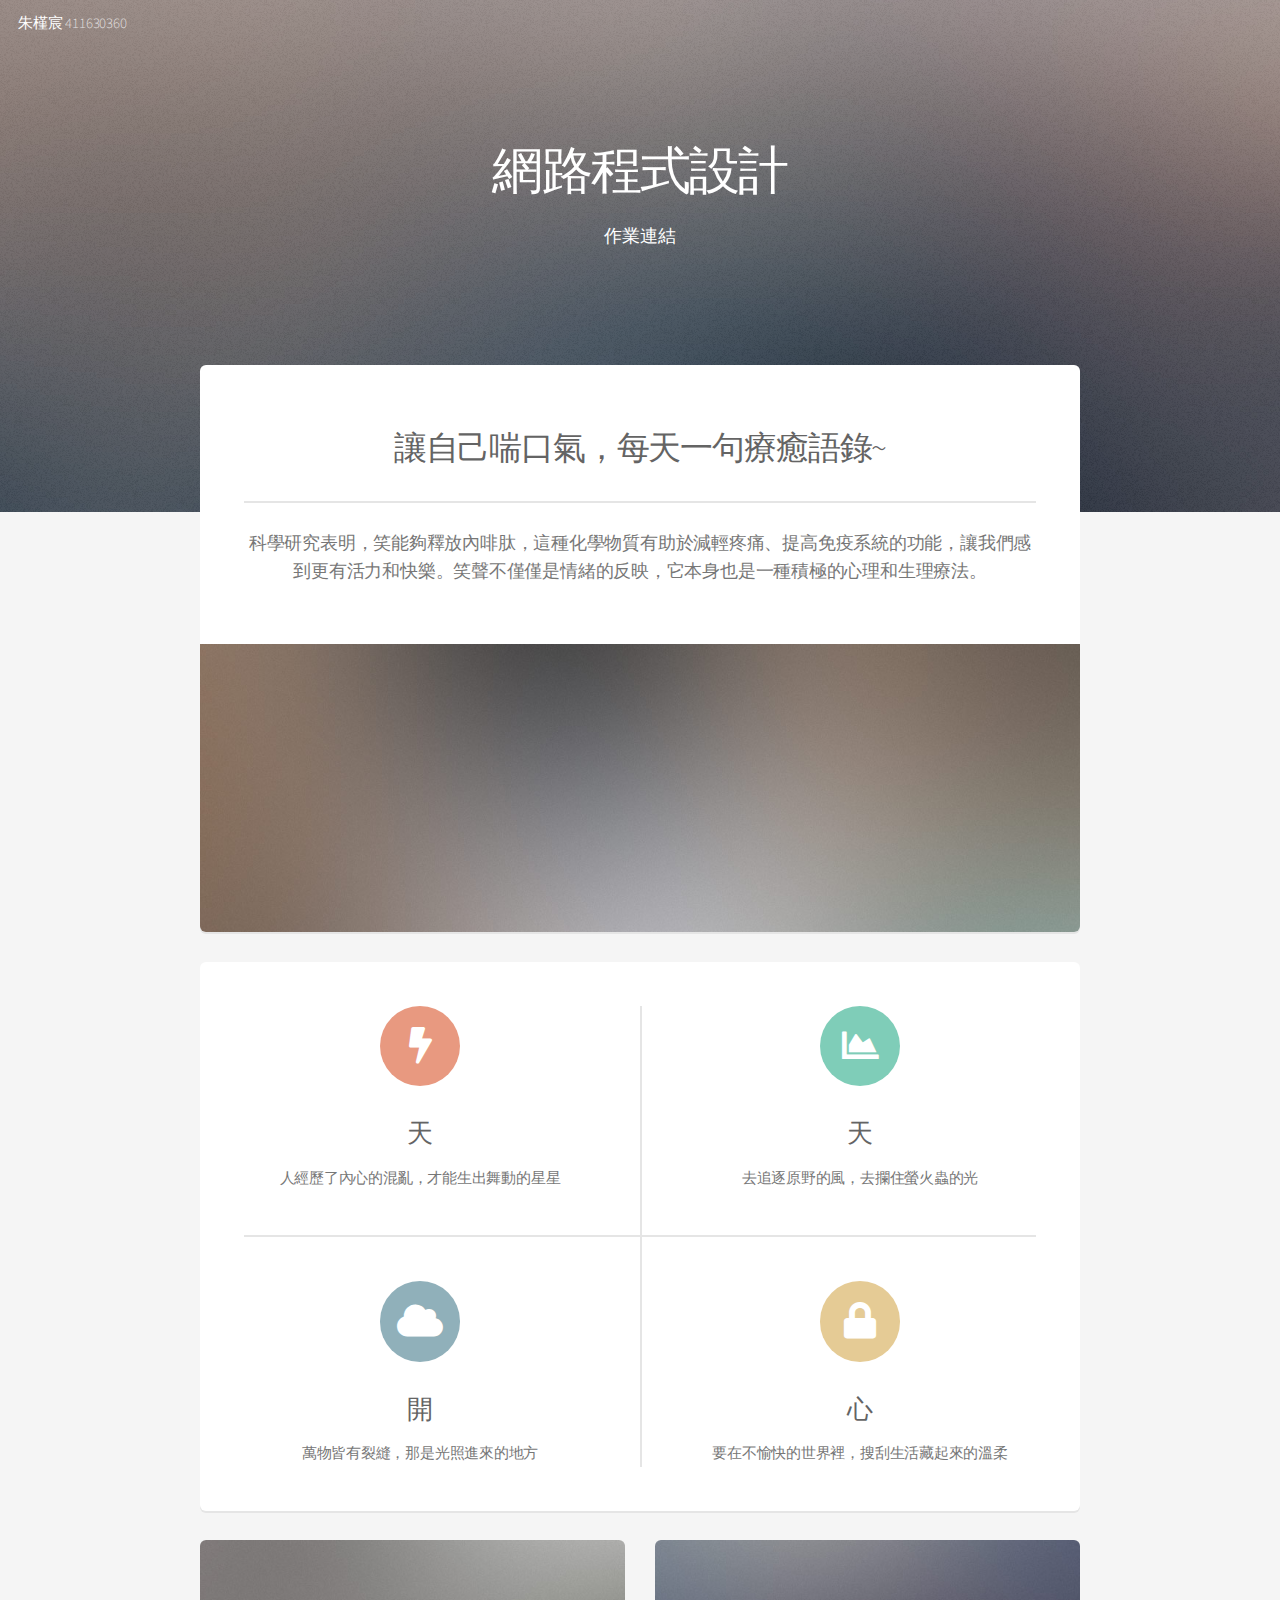
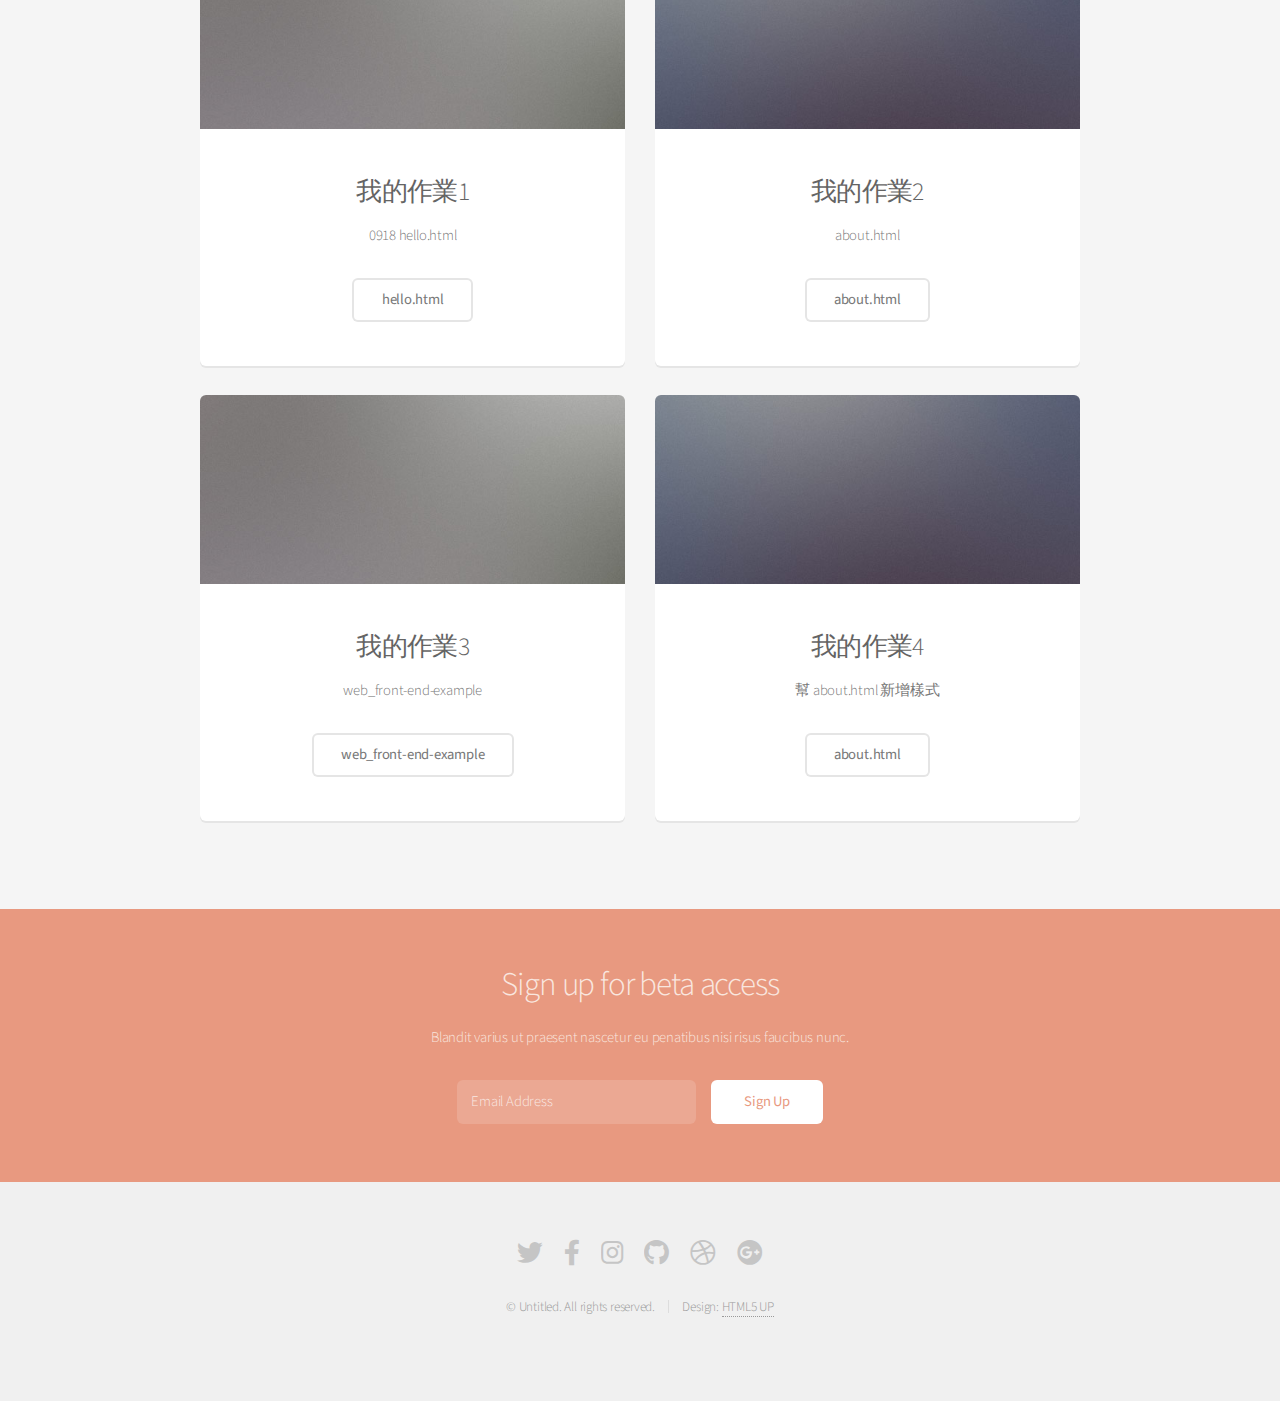
<file: index.html>
<!DOCTYPE HTML> 
<!--
	Alpha by HTML5 UP
	html5up.net | @ajlkn
	Free for personal and commercial use under the CCA 3.0 license (html5up.net/license)
-->
<html>
	<head>
		<title>chinchen Chu</title>
		<meta charset="utf-8" />
		<meta name="viewport" content="width=device-width, initial-scale=1, user-scalable=no" />
		<link rel="stylesheet" href="assets/css/main.css" />
	</head>
	<body class="landing is-preload">
		<div id="page-wrapper">

			<!-- Header -->
				<header id="header" class="alt">
					<h1><a href="index.html">朱槿宸</a> 411630360</h1>
					<nav id="nav">
						
					</nav>
				</header>

			<!-- Banner -->
				<section id="banner">
					<h2>網路程式設計</h2>
					<p>作業連結</p>
				</section>

			<!-- Main -->
				<section id="main" class="container">

					<section class="box special">
						<header class="major">
							<h2>讓自己喘口氣，每天一句療癒語錄~</h2>
							<p>科學研究表明，笑能夠釋放內啡肽，這種化學物質有助於減輕疼痛、提高免疫系統的功能，讓我們感到更有活力和快樂。笑聲不僅僅是情緒的反映，它本身也是一種積極的心理和生理療法。</p>
						</header>
						<span class="image featured"><img src="images/pic01.jpg" alt="" /></span>
					</section>

					<section class="box special features">
						<div class="features-row">
							<section>
								<span class="icon solid major fa-bolt accent2"></span>
								<h3>天</h3>
								<p> 人經歷了內心的混亂，才能生出舞動的星星</p>
							</section>
							<section>
								<span class="icon solid major fa-chart-area accent3"></span>
								<h3>天</h3>
								<p>去追逐原野的風，去攔住螢火蟲的光</p>
							</section>
						</div>
						<div class="features-row">
							<section>
								<span class="icon solid major fa-cloud accent4"></span>
								<h3>開</h3>
								<p>萬物皆有裂縫，那是光照進來的地方</p>
							</section>
							<section>
								<span class="icon solid major fa-lock accent5"></span>
								<h3>心</h3>
								<p>要在不愉快的世界裡，搜刮生活藏起來的溫柔</p>
							</section>
						</div>
					</section>

					<div class="row">
						<div class="col-6 col-12-narrower">
							<section class="box special">
								<span class="image featured"><img src="images/pic02.jpg" alt="" /></span>
								<h3>我的作業1</h3>
								<p>0918 hello.html</p>
								<ul class="actions special">
									<li><a href="https://github.com/linda20040728/113-1-TKU-Web" target="_blank" class="button alt">hello.html</a></li>
								</ul>
							</section>
						</div>
						<div class="col-6 col-12-narrower">
							<section class="box special">
								<span class="image featured"><img src="images/pic03.jpg" alt="" /></span>
								<h3>我的作業2</h3>
								<p>about.html</p>
								<ul class="actions special">
									<li><a href="https://github.com/linda20040728/113-1-TKU-Web/blob/main/about.html" target="_blank" class="button alt">about.html</a></li>
								</ul>
							</section>
						</div>
					</div>

					<div class="row">
						<div class="col-6 col-12-narrower">
							<section class="box special">
								<span class="image featured"><img src="images/pic02.jpg" alt="" /></span>
								<h3>我的作業3</h3>
								<p>web_front-end-example</p>
								<ul class="actions special">
									<li><a href="https://github.com/linda20040728/web_front-end-example" target="_blank" class="button alt">web_front-end-example</a></li>
								</ul>
							</section>
						</div>
						<div class="col-6 col-12-narrower">
							<section class="box special">
								<span class="image featured"><img src="images/pic03.jpg" alt="" /></span>
								<h3>我的作業4</h3>
								<p>幫 about.html 新增樣式</p>
								<ul class="actions special">
									<li><a href="https://github.com/linda20040728/113-1-TKU-Web" target="_blank" class="button alt">about.html</a></li>
								</ul>
							</section>
						</div>
					</div>

				</section>

			<!-- CTA -->
				<section id="cta">
					<h2>Sign up for beta access</h2>
					<p>Blandit varius ut praesent nascetur eu penatibus nisi risus faucibus nunc.</p>
					<form>
						<div class="row gtr-50 gtr-uniform">
							<div class="col-8 col-12-mobilep">
								<input type="email" name="email" id="email" placeholder="Email Address" />
							</div>
							<div class="col-4 col-12-mobilep">
								<input type="submit" value="Sign Up" class="fit" />
							</div>
						</div>
					</form>
				</section>

			<!-- Footer -->
				<footer id="footer">
					<ul class="icons">
						<li><a href="#" class="icon brands fa-twitter"><span class="label">Twitter</span></a></li>
						<li><a href="#" class="icon brands fa-facebook-f"><span class="label">Facebook</span></a></li>
						<li><a href="#" class="icon brands fa-instagram"><span class="label">Instagram</span></a></li>
						<li><a href="#" class="icon brands fa-github"><span class="label">Github</span></a></li>
						<li><a href="#" class="icon brands fa-dribbble"><span class="label">Dribbble</span></a></li>
						<li><a href="#" class="icon brands fa-google-plus"><span class="label">Google+</span></a></li>
					</ul>
					<ul class="copyright">
						<li>&copy; Untitled. All rights reserved.</li><li>Design: <a href="http://html5up.net">HTML5 UP</a></li>
					</ul>
				</footer>

		</div>

		<!-- Scripts -->
			<script src="assets/js/jquery.min.js"></script>
			<script src="assets/js/jquery.dropotron.min.js"></script>
			<script src="assets/js/jquery.scrollex.min.js"></script>
			<script src="assets/js/browser.min.js"></script>
			<script src="assets/js/breakpoints.min.js"></script>
			<script src="assets/js/util.js"></script>
			<script src="assets/js/main.js"></script>

	</body>
</html>
</file>
<file: assets/css/main.css>
@import url("fontawesome-all.min.css");
@import url("https://fonts.googleapis.com/css?family=Source+Sans+Pro:300,400,300italic,400italic");

/*
	Alpha by HTML5 UP
	html5up.net | @ajlkn
	Free for personal and commercial use under the CCA 3.0 license (html5up.net/license)
*/

/* Reset */

/* Based on meyerweb.com/eric/tools/css/reset (v2.0 | 20110126 | License: public domain) */

	html, body, div, span, applet, object,
	iframe, h1, h2, h3, h4, h5, h6, p, blockquote,
	pre, a, abbr, acronym, address, big, cite,
	code, del, dfn, em, img, ins, kbd, q, s, samp,
	small, strike, strong, sub, sup, tt, var, b,
	u, i, center, dl, dt, dd, ol, ul, li, fieldset,
	form, label, legend, table, caption, tbody,
	tfoot, thead, tr, th, td, article, aside,
	canvas, details, embed, figure, figcaption,
	footer, header, hgroup, menu, nav, output, ruby,
	section, summary, time, mark, audio, video {
		margin: 0;
		padding: 0;
		border: 0;
		font-size: 100%;
		font: inherit;
		vertical-align: baseline;
	}

	article, aside, details, figcaption, figure,
	footer, header, hgroup, menu, nav, section {
		display: block;
	}

	body {
		line-height: 1;
	}

	ol, ul {
		list-style: none;
	}

	blockquote, q {
		quotes: none;
	}

		blockquote:before, blockquote:after, q:before, q:after {
			content: '';
			content: none;
		}

	table {
		border-collapse: collapse;
		border-spacing: 0;
	}

	body {
		-webkit-text-size-adjust: none;
	}

	mark {
		background-color: transparent;
		color: inherit;
	}

	input::-moz-focus-inner {
		border: 0;
		padding: 0;
	}

	input, select, textarea {
		-moz-appearance: none;
		-webkit-appearance: none;
		-ms-appearance: none;
		appearance: none;
	}

/* Basic */

	@-ms-viewport {
		width: device-width;
	}

	body {
		-ms-overflow-style: scrollbar;
	}

	@media screen and (max-width: 480px) {

		html, body {
			min-width: 320px;
		}

	}

	html {
		box-sizing: border-box;
	}

	*, *:before, *:after {
		box-sizing: inherit;
	}

	body {
		background: #f5f5f5;
	}

	body, input, select, textarea {
		color: #777;
		font-family: "Source Sans Pro", sans-serif;
		font-size: 16pt;
		font-weight: 300;
		line-height: 1.65em;
		letter-spacing: -0.015em;
	}

	a {
		-moz-transition: color 0.2s ease-in-out, border-bottom-color 0.2s ease-in-out;
		-webkit-transition: color 0.2s ease-in-out, border-bottom-color 0.2s ease-in-out;
		-ms-transition: color 0.2s ease-in-out, border-bottom-color 0.2s ease-in-out;
		transition: color 0.2s ease-in-out, border-bottom-color 0.2s ease-in-out;
		border-bottom: dotted 1px;
		color: #e89980;
		text-decoration: none;
	}

		a:hover {
			border-bottom-color: transparent;
		}

	strong, b {
		color: #646464;
		font-weight: 400;
	}

	em, i {
		font-style: italic;
	}

	p {
		margin: 0 0 2em 0;
	}

	h1, h2, h3, h4, h5, h6 {
		color: #646464;
		font-weight: 300;
		line-height: 1em;
		margin: 0 0 0.5em 0;
	}

		h1 a, h2 a, h3 a, h4 a, h5 a, h6 a {
			color: inherit;
			text-decoration: none;
		}

	h2 {
		font-size: 2.25em;
		line-height: 1.5em;
		letter-spacing: -0.035em;
	}

	h3 {
		font-size: 1.75em;
		line-height: 1.5em;
		letter-spacing: -0.025em;
	}

	h4 {
		font-size: 1.1em;
		line-height: 1.5em;
		letter-spacing: 0;
	}

	h5 {
		font-size: 0.9em;
		line-height: 1.5em;
		letter-spacing: 0;
	}

	h6 {
		font-size: 0.7em;
		line-height: 1.5em;
		letter-spacing: 0;
	}

	sub {
		font-size: 0.8em;
		position: relative;
		top: 0.5em;
	}

	sup {
		font-size: 0.8em;
		position: relative;
		top: -0.5em;
	}

	hr {
		border: 0;
		border-bottom: solid 2px #e5e5e5;
		margin: 2em 0;
	}

		hr.major {
			margin: 3em 0;
		}

	blockquote {
		border-left: solid 4px #e5e5e5;
		font-style: italic;
		margin: 0 0 2em 0;
		padding: 0.5em 0 0.5em 2em;
	}

	pre {
		-webkit-overflow-scrolling: touch;
		background: #f8f8f8;
		border-radius: 6px;
		border: solid 1px #e5e5e5;
		font-family: monospace;
		font-size: 0.9em;
		line-height: 1.75em;
		margin: 0 0 2em 0;
		overflow-x: auto;
		padding: 1em 1.5em;
	}

	code {
		background: #f8f8f8;
		border-radius: 6px;
		border: solid 1px #e5e5e5;
		font-family: monospace;
		font-size: 0.9em;
		margin: 0 0.25em;
		padding: 0.25em 0.65em;
	}

	.align-left {
		text-align: left;
	}

	.align-center {
		text-align: center;
	}

	.align-right {
		text-align: right;
	}

/* Row */

	.row {
		display: flex;
		flex-wrap: wrap;
		box-sizing: border-box;
		align-items: stretch;
	}

		.row > * {
			box-sizing: border-box;
		}

		.row.gtr-uniform > * > :last-child {
			margin-bottom: 0;
		}

		.row.aln-left {
			justify-content: flex-start;
		}

		.row.aln-center {
			justify-content: center;
		}

		.row.aln-right {
			justify-content: flex-end;
		}

		.row.aln-top {
			align-items: flex-start;
		}

		.row.aln-middle {
			align-items: center;
		}

		.row.aln-bottom {
			align-items: flex-end;
		}

		.row > .imp {
			order: -1;
		}

		.row > .col-1 {
			width: 8.33333%;
		}

		.row > .off-1 {
			margin-left: 8.33333%;
		}

		.row > .col-2 {
			width: 16.66667%;
		}

		.row > .off-2 {
			margin-left: 16.66667%;
		}

		.row > .col-3 {
			width: 25%;
		}

		.row > .off-3 {
			margin-left: 25%;
		}

		.row > .col-4 {
			width: 33.33333%;
		}

		.row > .off-4 {
			margin-left: 33.33333%;
		}

		.row > .col-5 {
			width: 41.66667%;
		}

		.row > .off-5 {
			margin-left: 41.66667%;
		}

		.row > .col-6 {
			width: 50%;
		}

		.row > .off-6 {
			margin-left: 50%;
		}

		.row > .col-7 {
			width: 58.33333%;
		}

		.row > .off-7 {
			margin-left: 58.33333%;
		}

		.row > .col-8 {
			width: 66.66667%;
		}

		.row > .off-8 {
			margin-left: 66.66667%;
		}

		.row > .col-9 {
			width: 75%;
		}

		.row > .off-9 {
			margin-left: 75%;
		}

		.row > .col-10 {
			width: 83.33333%;
		}

		.row > .off-10 {
			margin-left: 83.33333%;
		}

		.row > .col-11 {
			width: 91.66667%;
		}

		.row > .off-11 {
			margin-left: 91.66667%;
		}

		.row > .col-12 {
			width: 100%;
		}

		.row > .off-12 {
			margin-left: 100%;
		}

		.row.gtr-0 {
			margin-top: 0;
			margin-left: 0em;
		}

			.row.gtr-0 > * {
				padding: 0 0 0 0em;
			}

			.row.gtr-0.gtr-uniform {
				margin-top: 0em;
			}

				.row.gtr-0.gtr-uniform > * {
					padding-top: 0em;
				}

		.row.gtr-25 {
			margin-top: 0;
			margin-left: -0.5em;
		}

			.row.gtr-25 > * {
				padding: 0 0 0 0.5em;
			}

			.row.gtr-25.gtr-uniform {
				margin-top: -0.5em;
			}

				.row.gtr-25.gtr-uniform > * {
					padding-top: 0.5em;
				}

		.row.gtr-50 {
			margin-top: 0;
			margin-left: -1em;
		}

			.row.gtr-50 > * {
				padding: 0 0 0 1em;
			}

			.row.gtr-50.gtr-uniform {
				margin-top: -1em;
			}

				.row.gtr-50.gtr-uniform > * {
					padding-top: 1em;
				}

		.row {
			margin-top: 0;
			margin-left: -2em;
		}

			.row > * {
				padding: 0 0 0 2em;
			}

			.row.gtr-uniform {
				margin-top: -2em;
			}

				.row.gtr-uniform > * {
					padding-top: 2em;
				}

		.row.gtr-150 {
			margin-top: 0;
			margin-left: -3em;
		}

			.row.gtr-150 > * {
				padding: 0 0 0 3em;
			}

			.row.gtr-150.gtr-uniform {
				margin-top: -3em;
			}

				.row.gtr-150.gtr-uniform > * {
					padding-top: 3em;
				}

		.row.gtr-200 {
			margin-top: 0;
			margin-left: -4em;
		}

			.row.gtr-200 > * {
				padding: 0 0 0 4em;
			}

			.row.gtr-200.gtr-uniform {
				margin-top: -4em;
			}

				.row.gtr-200.gtr-uniform > * {
					padding-top: 4em;
				}

		@media screen and (max-width: 1680px) {

			.row {
				display: flex;
				flex-wrap: wrap;
				box-sizing: border-box;
				align-items: stretch;
			}

				.row > * {
					box-sizing: border-box;
				}

				.row.gtr-uniform > * > :last-child {
					margin-bottom: 0;
				}

				.row.aln-left {
					justify-content: flex-start;
				}

				.row.aln-center {
					justify-content: center;
				}

				.row.aln-right {
					justify-content: flex-end;
				}

				.row.aln-top {
					align-items: flex-start;
				}

				.row.aln-middle {
					align-items: center;
				}

				.row.aln-bottom {
					align-items: flex-end;
				}

				.row > .imp-wide {
					order: -1;
				}

				.row > .col-1-wide {
					width: 8.33333%;
				}

				.row > .off-1-wide {
					margin-left: 8.33333%;
				}

				.row > .col-2-wide {
					width: 16.66667%;
				}

				.row > .off-2-wide {
					margin-left: 16.66667%;
				}

				.row > .col-3-wide {
					width: 25%;
				}

				.row > .off-3-wide {
					margin-left: 25%;
				}

				.row > .col-4-wide {
					width: 33.33333%;
				}

				.row > .off-4-wide {
					margin-left: 33.33333%;
				}

				.row > .col-5-wide {
					width: 41.66667%;
				}

				.row > .off-5-wide {
					margin-left: 41.66667%;
				}

				.row > .col-6-wide {
					width: 50%;
				}

				.row > .off-6-wide {
					margin-left: 50%;
				}

				.row > .col-7-wide {
					width: 58.33333%;
				}

				.row > .off-7-wide {
					margin-left: 58.33333%;
				}

				.row > .col-8-wide {
					width: 66.66667%;
				}

				.row > .off-8-wide {
					margin-left: 66.66667%;
				}

				.row > .col-9-wide {
					width: 75%;
				}

				.row > .off-9-wide {
					margin-left: 75%;
				}

				.row > .col-10-wide {
					width: 83.33333%;
				}

				.row > .off-10-wide {
					margin-left: 83.33333%;
				}

				.row > .col-11-wide {
					width: 91.66667%;
				}

				.row > .off-11-wide {
					margin-left: 91.66667%;
				}

				.row > .col-12-wide {
					width: 100%;
				}

				.row > .off-12-wide {
					margin-left: 100%;
				}

				.row.gtr-0 {
					margin-top: 0;
					margin-left: 0em;
				}

					.row.gtr-0 > * {
						padding: 0 0 0 0em;
					}

					.row.gtr-0.gtr-uniform {
						margin-top: 0em;
					}

						.row.gtr-0.gtr-uniform > * {
							padding-top: 0em;
						}

				.row.gtr-25 {
					margin-top: 0;
					margin-left: -0.5em;
				}

					.row.gtr-25 > * {
						padding: 0 0 0 0.5em;
					}

					.row.gtr-25.gtr-uniform {
						margin-top: -0.5em;
					}

						.row.gtr-25.gtr-uniform > * {
							padding-top: 0.5em;
						}

				.row.gtr-50 {
					margin-top: 0;
					margin-left: -1em;
				}

					.row.gtr-50 > * {
						padding: 0 0 0 1em;
					}

					.row.gtr-50.gtr-uniform {
						margin-top: -1em;
					}

						.row.gtr-50.gtr-uniform > * {
							padding-top: 1em;
						}

				.row {
					margin-top: 0;
					margin-left: -2em;
				}

					.row > * {
						padding: 0 0 0 2em;
					}

					.row.gtr-uniform {
						margin-top: -2em;
					}

						.row.gtr-uniform > * {
							padding-top: 2em;
						}

				.row.gtr-150 {
					margin-top: 0;
					margin-left: -3em;
				}

					.row.gtr-150 > * {
						padding: 0 0 0 3em;
					}

					.row.gtr-150.gtr-uniform {
						margin-top: -3em;
					}

						.row.gtr-150.gtr-uniform > * {
							padding-top: 3em;
						}

				.row.gtr-200 {
					margin-top: 0;
					margin-left: -4em;
				}

					.row.gtr-200 > * {
						padding: 0 0 0 4em;
					}

					.row.gtr-200.gtr-uniform {
						margin-top: -4em;
					}

						.row.gtr-200.gtr-uniform > * {
							padding-top: 4em;
						}

		}

		@media screen and (max-width: 1280px) {

			.row {
				display: flex;
				flex-wrap: wrap;
				box-sizing: border-box;
				align-items: stretch;
			}

				.row > * {
					box-sizing: border-box;
				}

				.row.gtr-uniform > * > :last-child {
					margin-bottom: 0;
				}

				.row.aln-left {
					justify-content: flex-start;
				}

				.row.aln-center {
					justify-content: center;
				}

				.row.aln-right {
					justify-content: flex-end;
				}

				.row.aln-top {
					align-items: flex-start;
				}

				.row.aln-middle {
					align-items: center;
				}

				.row.aln-bottom {
					align-items: flex-end;
				}

				.row > .imp-normal {
					order: -1;
				}

				.row > .col-1-normal {
					width: 8.33333%;
				}

				.row > .off-1-normal {
					margin-left: 8.33333%;
				}

				.row > .col-2-normal {
					width: 16.66667%;
				}

				.row > .off-2-normal {
					margin-left: 16.66667%;
				}

				.row > .col-3-normal {
					width: 25%;
				}

				.row > .off-3-normal {
					margin-left: 25%;
				}

				.row > .col-4-normal {
					width: 33.33333%;
				}

				.row > .off-4-normal {
					margin-left: 33.33333%;
				}

				.row > .col-5-normal {
					width: 41.66667%;
				}

				.row > .off-5-normal {
					margin-left: 41.66667%;
				}

				.row > .col-6-normal {
					width: 50%;
				}

				.row > .off-6-normal {
					margin-left: 50%;
				}

				.row > .col-7-normal {
					width: 58.33333%;
				}

				.row > .off-7-normal {
					margin-left: 58.33333%;
				}

				.row > .col-8-normal {
					width: 66.66667%;
				}

				.row > .off-8-normal {
					margin-left: 66.66667%;
				}

				.row > .col-9-normal {
					width: 75%;
				}

				.row > .off-9-normal {
					margin-left: 75%;
				}

				.row > .col-10-normal {
					width: 83.33333%;
				}

				.row > .off-10-normal {
					margin-left: 83.33333%;
				}

				.row > .col-11-normal {
					width: 91.66667%;
				}

				.row > .off-11-normal {
					margin-left: 91.66667%;
				}

				.row > .col-12-normal {
					width: 100%;
				}

				.row > .off-12-normal {
					margin-left: 100%;
				}

				.row.gtr-0 {
					margin-top: 0;
					margin-left: 0em;
				}

					.row.gtr-0 > * {
						padding: 0 0 0 0em;
					}

					.row.gtr-0.gtr-uniform {
						margin-top: 0em;
					}

						.row.gtr-0.gtr-uniform > * {
							padding-top: 0em;
						}

				.row.gtr-25 {
					margin-top: 0;
					margin-left: -0.5em;
				}

					.row.gtr-25 > * {
						padding: 0 0 0 0.5em;
					}

					.row.gtr-25.gtr-uniform {
						margin-top: -0.5em;
					}

						.row.gtr-25.gtr-uniform > * {
							padding-top: 0.5em;
						}

				.row.gtr-50 {
					margin-top: 0;
					margin-left: -1em;
				}

					.row.gtr-50 > * {
						padding: 0 0 0 1em;
					}

					.row.gtr-50.gtr-uniform {
						margin-top: -1em;
					}

						.row.gtr-50.gtr-uniform > * {
							padding-top: 1em;
						}

				.row {
					margin-top: 0;
					margin-left: -2em;
				}

					.row > * {
						padding: 0 0 0 2em;
					}

					.row.gtr-uniform {
						margin-top: -2em;
					}

						.row.gtr-uniform > * {
							padding-top: 2em;
						}

				.row.gtr-150 {
					margin-top: 0;
					margin-left: -3em;
				}

					.row.gtr-150 > * {
						padding: 0 0 0 3em;
					}

					.row.gtr-150.gtr-uniform {
						margin-top: -3em;
					}

						.row.gtr-150.gtr-uniform > * {
							padding-top: 3em;
						}

				.row.gtr-200 {
					margin-top: 0;
					margin-left: -4em;
				}

					.row.gtr-200 > * {
						padding: 0 0 0 4em;
					}

					.row.gtr-200.gtr-uniform {
						margin-top: -4em;
					}

						.row.gtr-200.gtr-uniform > * {
							padding-top: 4em;
						}

		}

		@media screen and (max-width: 980px) {

			.row {
				display: flex;
				flex-wrap: wrap;
				box-sizing: border-box;
				align-items: stretch;
			}

				.row > * {
					box-sizing: border-box;
				}

				.row.gtr-uniform > * > :last-child {
					margin-bottom: 0;
				}

				.row.aln-left {
					justify-content: flex-start;
				}

				.row.aln-center {
					justify-content: center;
				}

				.row.aln-right {
					justify-content: flex-end;
				}

				.row.aln-top {
					align-items: flex-start;
				}

				.row.aln-middle {
					align-items: center;
				}

				.row.aln-bottom {
					align-items: flex-end;
				}

				.row > .imp-narrow {
					order: -1;
				}

				.row > .col-1-narrow {
					width: 8.33333%;
				}

				.row > .off-1-narrow {
					margin-left: 8.33333%;
				}

				.row > .col-2-narrow {
					width: 16.66667%;
				}

				.row > .off-2-narrow {
					margin-left: 16.66667%;
				}

				.row > .col-3-narrow {
					width: 25%;
				}

				.row > .off-3-narrow {
					margin-left: 25%;
				}

				.row > .col-4-narrow {
					width: 33.33333%;
				}

				.row > .off-4-narrow {
					margin-left: 33.33333%;
				}

				.row > .col-5-narrow {
					width: 41.66667%;
				}

				.row > .off-5-narrow {
					margin-left: 41.66667%;
				}

				.row > .col-6-narrow {
					width: 50%;
				}

				.row > .off-6-narrow {
					margin-left: 50%;
				}

				.row > .col-7-narrow {
					width: 58.33333%;
				}

				.row > .off-7-narrow {
					margin-left: 58.33333%;
				}

				.row > .col-8-narrow {
					width: 66.66667%;
				}

				.row > .off-8-narrow {
					margin-left: 66.66667%;
				}

				.row > .col-9-narrow {
					width: 75%;
				}

				.row > .off-9-narrow {
					margin-left: 75%;
				}

				.row > .col-10-narrow {
					width: 83.33333%;
				}

				.row > .off-10-narrow {
					margin-left: 83.33333%;
				}

				.row > .col-11-narrow {
					width: 91.66667%;
				}

				.row > .off-11-narrow {
					margin-left: 91.66667%;
				}

				.row > .col-12-narrow {
					width: 100%;
				}

				.row > .off-12-narrow {
					margin-left: 100%;
				}

				.row.gtr-0 {
					margin-top: 0;
					margin-left: 0em;
				}

					.row.gtr-0 > * {
						padding: 0 0 0 0em;
					}

					.row.gtr-0.gtr-uniform {
						margin-top: 0em;
					}

						.row.gtr-0.gtr-uniform > * {
							padding-top: 0em;
						}

				.row.gtr-25 {
					margin-top: 0;
					margin-left: -0.5em;
				}

					.row.gtr-25 > * {
						padding: 0 0 0 0.5em;
					}

					.row.gtr-25.gtr-uniform {
						margin-top: -0.5em;
					}

						.row.gtr-25.gtr-uniform > * {
							padding-top: 0.5em;
						}

				.row.gtr-50 {
					margin-top: 0;
					margin-left: -1em;
				}

					.row.gtr-50 > * {
						padding: 0 0 0 1em;
					}

					.row.gtr-50.gtr-uniform {
						margin-top: -1em;
					}

						.row.gtr-50.gtr-uniform > * {
							padding-top: 1em;
						}

				.row {
					margin-top: 0;
					margin-left: -2em;
				}

					.row > * {
						padding: 0 0 0 2em;
					}

					.row.gtr-uniform {
						margin-top: -2em;
					}

						.row.gtr-uniform > * {
							padding-top: 2em;
						}

				.row.gtr-150 {
					margin-top: 0;
					margin-left: -3em;
				}

					.row.gtr-150 > * {
						padding: 0 0 0 3em;
					}

					.row.gtr-150.gtr-uniform {
						margin-top: -3em;
					}

						.row.gtr-150.gtr-uniform > * {
							padding-top: 3em;
						}

				.row.gtr-200 {
					margin-top: 0;
					margin-left: -4em;
				}

					.row.gtr-200 > * {
						padding: 0 0 0 4em;
					}

					.row.gtr-200.gtr-uniform {
						margin-top: -4em;
					}

						.row.gtr-200.gtr-uniform > * {
							padding-top: 4em;
						}

		}

		@media screen and (max-width: 840px) {

			.row {
				display: flex;
				flex-wrap: wrap;
				box-sizing: border-box;
				align-items: stretch;
			}

				.row > * {
					box-sizing: border-box;
				}

				.row.gtr-uniform > * > :last-child {
					margin-bottom: 0;
				}

				.row.aln-left {
					justify-content: flex-start;
				}

				.row.aln-center {
					justify-content: center;
				}

				.row.aln-right {
					justify-content: flex-end;
				}

				.row.aln-top {
					align-items: flex-start;
				}

				.row.aln-middle {
					align-items: center;
				}

				.row.aln-bottom {
					align-items: flex-end;
				}

				.row > .imp-narrower {
					order: -1;
				}

				.row > .col-1-narrower {
					width: 8.33333%;
				}

				.row > .off-1-narrower {
					margin-left: 8.33333%;
				}

				.row > .col-2-narrower {
					width: 16.66667%;
				}

				.row > .off-2-narrower {
					margin-left: 16.66667%;
				}

				.row > .col-3-narrower {
					width: 25%;
				}

				.row > .off-3-narrower {
					margin-left: 25%;
				}

				.row > .col-4-narrower {
					width: 33.33333%;
				}

				.row > .off-4-narrower {
					margin-left: 33.33333%;
				}

				.row > .col-5-narrower {
					width: 41.66667%;
				}

				.row > .off-5-narrower {
					margin-left: 41.66667%;
				}

				.row > .col-6-narrower {
					width: 50%;
				}

				.row > .off-6-narrower {
					margin-left: 50%;
				}

				.row > .col-7-narrower {
					width: 58.33333%;
				}

				.row > .off-7-narrower {
					margin-left: 58.33333%;
				}

				.row > .col-8-narrower {
					width: 66.66667%;
				}

				.row > .off-8-narrower {
					margin-left: 66.66667%;
				}

				.row > .col-9-narrower {
					width: 75%;
				}

				.row > .off-9-narrower {
					margin-left: 75%;
				}

				.row > .col-10-narrower {
					width: 83.33333%;
				}

				.row > .off-10-narrower {
					margin-left: 83.33333%;
				}

				.row > .col-11-narrower {
					width: 91.66667%;
				}

				.row > .off-11-narrower {
					margin-left: 91.66667%;
				}

				.row > .col-12-narrower {
					width: 100%;
				}

				.row > .off-12-narrower {
					margin-left: 100%;
				}

				.row.gtr-0 {
					margin-top: 0;
					margin-left: 0em;
				}

					.row.gtr-0 > * {
						padding: 0 0 0 0em;
					}

					.row.gtr-0.gtr-uniform {
						margin-top: 0em;
					}

						.row.gtr-0.gtr-uniform > * {
							padding-top: 0em;
						}

				.row.gtr-25 {
					margin-top: 0;
					margin-left: -0.5em;
				}

					.row.gtr-25 > * {
						padding: 0 0 0 0.5em;
					}

					.row.gtr-25.gtr-uniform {
						margin-top: -0.5em;
					}

						.row.gtr-25.gtr-uniform > * {
							padding-top: 0.5em;
						}

				.row.gtr-50 {
					margin-top: 0;
					margin-left: -1em;
				}

					.row.gtr-50 > * {
						padding: 0 0 0 1em;
					}

					.row.gtr-50.gtr-uniform {
						margin-top: -1em;
					}

						.row.gtr-50.gtr-uniform > * {
							padding-top: 1em;
						}

				.row {
					margin-top: 0;
					margin-left: -2em;
				}

					.row > * {
						padding: 0 0 0 2em;
					}

					.row.gtr-uniform {
						margin-top: -2em;
					}

						.row.gtr-uniform > * {
							padding-top: 2em;
						}

				.row.gtr-150 {
					margin-top: 0;
					margin-left: -3em;
				}

					.row.gtr-150 > * {
						padding: 0 0 0 3em;
					}

					.row.gtr-150.gtr-uniform {
						margin-top: -3em;
					}

						.row.gtr-150.gtr-uniform > * {
							padding-top: 3em;
						}

				.row.gtr-200 {
					margin-top: 0;
					margin-left: -4em;
				}

					.row.gtr-200 > * {
						padding: 0 0 0 4em;
					}

					.row.gtr-200.gtr-uniform {
						margin-top: -4em;
					}

						.row.gtr-200.gtr-uniform > * {
							padding-top: 4em;
						}

		}

		@media screen and (max-width: 736px) {

			.row {
				display: flex;
				flex-wrap: wrap;
				box-sizing: border-box;
				align-items: stretch;
			}

				.row > * {
					box-sizing: border-box;
				}

				.row.gtr-uniform > * > :last-child {
					margin-bottom: 0;
				}

				.row.aln-left {
					justify-content: flex-start;
				}

				.row.aln-center {
					justify-content: center;
				}

				.row.aln-right {
					justify-content: flex-end;
				}

				.row.aln-top {
					align-items: flex-start;
				}

				.row.aln-middle {
					align-items: center;
				}

				.row.aln-bottom {
					align-items: flex-end;
				}

				.row > .imp-mobile {
					order: -1;
				}

				.row > .col-1-mobile {
					width: 8.33333%;
				}

				.row > .off-1-mobile {
					margin-left: 8.33333%;
				}

				.row > .col-2-mobile {
					width: 16.66667%;
				}

				.row > .off-2-mobile {
					margin-left: 16.66667%;
				}

				.row > .col-3-mobile {
					width: 25%;
				}

				.row > .off-3-mobile {
					margin-left: 25%;
				}

				.row > .col-4-mobile {
					width: 33.33333%;
				}

				.row > .off-4-mobile {
					margin-left: 33.33333%;
				}

				.row > .col-5-mobile {
					width: 41.66667%;
				}

				.row > .off-5-mobile {
					margin-left: 41.66667%;
				}

				.row > .col-6-mobile {
					width: 50%;
				}

				.row > .off-6-mobile {
					margin-left: 50%;
				}

				.row > .col-7-mobile {
					width: 58.33333%;
				}

				.row > .off-7-mobile {
					margin-left: 58.33333%;
				}

				.row > .col-8-mobile {
					width: 66.66667%;
				}

				.row > .off-8-mobile {
					margin-left: 66.66667%;
				}

				.row > .col-9-mobile {
					width: 75%;
				}

				.row > .off-9-mobile {
					margin-left: 75%;
				}

				.row > .col-10-mobile {
					width: 83.33333%;
				}

				.row > .off-10-mobile {
					margin-left: 83.33333%;
				}

				.row > .col-11-mobile {
					width: 91.66667%;
				}

				.row > .off-11-mobile {
					margin-left: 91.66667%;
				}

				.row > .col-12-mobile {
					width: 100%;
				}

				.row > .off-12-mobile {
					margin-left: 100%;
				}

				.row.gtr-0 {
					margin-top: 0;
					margin-left: 0em;
				}

					.row.gtr-0 > * {
						padding: 0 0 0 0em;
					}

					.row.gtr-0.gtr-uniform {
						margin-top: 0em;
					}

						.row.gtr-0.gtr-uniform > * {
							padding-top: 0em;
						}

				.row.gtr-25 {
					margin-top: 0;
					margin-left: -0.5em;
				}

					.row.gtr-25 > * {
						padding: 0 0 0 0.5em;
					}

					.row.gtr-25.gtr-uniform {
						margin-top: -0.5em;
					}

						.row.gtr-25.gtr-uniform > * {
							padding-top: 0.5em;
						}

				.row.gtr-50 {
					margin-top: 0;
					margin-left: -1em;
				}

					.row.gtr-50 > * {
						padding: 0 0 0 1em;
					}

					.row.gtr-50.gtr-uniform {
						margin-top: -1em;
					}

						.row.gtr-50.gtr-uniform > * {
							padding-top: 1em;
						}

				.row {
					margin-top: 0;
					margin-left: -2em;
				}

					.row > * {
						padding: 0 0 0 2em;
					}

					.row.gtr-uniform {
						margin-top: -2em;
					}

						.row.gtr-uniform > * {
							padding-top: 2em;
						}

				.row.gtr-150 {
					margin-top: 0;
					margin-left: -3em;
				}

					.row.gtr-150 > * {
						padding: 0 0 0 3em;
					}

					.row.gtr-150.gtr-uniform {
						margin-top: -3em;
					}

						.row.gtr-150.gtr-uniform > * {
							padding-top: 3em;
						}

				.row.gtr-200 {
					margin-top: 0;
					margin-left: -4em;
				}

					.row.gtr-200 > * {
						padding: 0 0 0 4em;
					}

					.row.gtr-200.gtr-uniform {
						margin-top: -4em;
					}

						.row.gtr-200.gtr-uniform > * {
							padding-top: 4em;
						}

		}

		@media screen and (max-width: 480px) {

			.row {
				display: flex;
				flex-wrap: wrap;
				box-sizing: border-box;
				align-items: stretch;
			}

				.row > * {
					box-sizing: border-box;
				}

				.row.gtr-uniform > * > :last-child {
					margin-bottom: 0;
				}

				.row.aln-left {
					justify-content: flex-start;
				}

				.row.aln-center {
					justify-content: center;
				}

				.row.aln-right {
					justify-content: flex-end;
				}

				.row.aln-top {
					align-items: flex-start;
				}

				.row.aln-middle {
					align-items: center;
				}

				.row.aln-bottom {
					align-items: flex-end;
				}

				.row > .imp-mobilep {
					order: -1;
				}

				.row > .col-1-mobilep {
					width: 8.33333%;
				}

				.row > .off-1-mobilep {
					margin-left: 8.33333%;
				}

				.row > .col-2-mobilep {
					width: 16.66667%;
				}

				.row > .off-2-mobilep {
					margin-left: 16.66667%;
				}

				.row > .col-3-mobilep {
					width: 25%;
				}

				.row > .off-3-mobilep {
					margin-left: 25%;
				}

				.row > .col-4-mobilep {
					width: 33.33333%;
				}

				.row > .off-4-mobilep {
					margin-left: 33.33333%;
				}

				.row > .col-5-mobilep {
					width: 41.66667%;
				}

				.row > .off-5-mobilep {
					margin-left: 41.66667%;
				}

				.row > .col-6-mobilep {
					width: 50%;
				}

				.row > .off-6-mobilep {
					margin-left: 50%;
				}

				.row > .col-7-mobilep {
					width: 58.33333%;
				}

				.row > .off-7-mobilep {
					margin-left: 58.33333%;
				}

				.row > .col-8-mobilep {
					width: 66.66667%;
				}

				.row > .off-8-mobilep {
					margin-left: 66.66667%;
				}

				.row > .col-9-mobilep {
					width: 75%;
				}

				.row > .off-9-mobilep {
					margin-left: 75%;
				}

				.row > .col-10-mobilep {
					width: 83.33333%;
				}

				.row > .off-10-mobilep {
					margin-left: 83.33333%;
				}

				.row > .col-11-mobilep {
					width: 91.66667%;
				}

				.row > .off-11-mobilep {
					margin-left: 91.66667%;
				}

				.row > .col-12-mobilep {
					width: 100%;
				}

				.row > .off-12-mobilep {
					margin-left: 100%;
				}

				.row.gtr-0 {
					margin-top: 0;
					margin-left: 0em;
				}

					.row.gtr-0 > * {
						padding: 0 0 0 0em;
					}

					.row.gtr-0.gtr-uniform {
						margin-top: 0em;
					}

						.row.gtr-0.gtr-uniform > * {
							padding-top: 0em;
						}

				.row.gtr-25 {
					margin-top: 0;
					margin-left: -0.5em;
				}

					.row.gtr-25 > * {
						padding: 0 0 0 0.5em;
					}

					.row.gtr-25.gtr-uniform {
						margin-top: -0.5em;
					}

						.row.gtr-25.gtr-uniform > * {
							padding-top: 0.5em;
						}

				.row.gtr-50 {
					margin-top: 0;
					margin-left: -1em;
				}

					.row.gtr-50 > * {
						padding: 0 0 0 1em;
					}

					.row.gtr-50.gtr-uniform {
						margin-top: -1em;
					}

						.row.gtr-50.gtr-uniform > * {
							padding-top: 1em;
						}

				.row {
					margin-top: 0;
					margin-left: -2em;
				}

					.row > * {
						padding: 0 0 0 2em;
					}

					.row.gtr-uniform {
						margin-top: -2em;
					}

						.row.gtr-uniform > * {
							padding-top: 2em;
						}

				.row.gtr-150 {
					margin-top: 0;
					margin-left: -3em;
				}

					.row.gtr-150 > * {
						padding: 0 0 0 3em;
					}

					.row.gtr-150.gtr-uniform {
						margin-top: -3em;
					}

						.row.gtr-150.gtr-uniform > * {
							padding-top: 3em;
						}

				.row.gtr-200 {
					margin-top: 0;
					margin-left: -4em;
				}

					.row.gtr-200 > * {
						padding: 0 0 0 4em;
					}

					.row.gtr-200.gtr-uniform {
						margin-top: -4em;
					}

						.row.gtr-200.gtr-uniform > * {
							padding-top: 4em;
						}

		}

/* Container */

	.container {
		margin: 0 auto;
		max-width: calc(100% - 5em);
		width: 60em;
	}

		.container.xsmall {
			width: 15em;
		}

		.container.small {
			width: 30em;
		}

		.container.medium {
			width: 45em;
		}

		.container.large {
			width: 75em;
		}

		.container.xlarge {
			width: 90em;
		}

		.container.max {
			width: 100%;
		}

		@media screen and (max-width: 840px) {

			.container {
				width: 100% !important;
			}

		}

		@media screen and (max-width: 736px) {

			.container {
				max-width: 100%;
			}

		}

/* Section/Article */

	section.special, article.special {
		text-align: center;
	}

	header p {
		color: #999;
		position: relative;
		margin: 0 0 1.5em 0;
		font-style: italic;
	}

	header h2 + p {
		font-size: 1.25em;
		margin-top: -1em;
		line-height: 1.5em;
	}

	header h3 + p {
		font-size: 1.1em;
		margin-top: -0.85em;
		line-height: 1.5em;
	}

	header h4 + p,
	header h5 + p,
	header h6 + p {
		font-size: 0.8em;
		margin-top: -0.5em;
		line-height: 1.5em;
	}

	header.major {
		padding: 1em 0;
		text-align: center;
	}

		header.major h2 {
			margin: 0;
		}

		header.major p {
			display: inline-block;
			border-top: solid 2px #e5e5e5;
			color: #777;
			margin: 1.5em 0 0 0;
			padding: 1.5em 0 0 0;
			font-style: normal;
		}

/* Form */

	form {
		margin: 0 0 2em 0;
	}

	label {
		color: #646464;
		display: block;
		font-size: 0.9em;
		font-weight: 300;
		margin: 0 0 1em 0;
	}

	input[type="text"],
	input[type="password"],
	input[type="email"],
	select,
	textarea {
		-moz-appearance: none;
		-webkit-appearance: none;
		-ms-appearance: none;
		appearance: none;
		background-color: #f8f8f8;
		border-radius: 6px;
		border: solid 1px #e5e5e5;
		color: inherit;
		display: block;
		outline: 0;
		padding: 0 1em;
		text-decoration: none;
		width: 100%;
	}

		input[type="text"]:invalid,
		input[type="password"]:invalid,
		input[type="email"]:invalid,
		select:invalid,
		textarea:invalid {
			box-shadow: none;
		}

		input[type="text"]:focus,
		input[type="password"]:focus,
		input[type="email"]:focus,
		select:focus,
		textarea:focus {
			border-color: #e89980;
			box-shadow: 0 0 0 2px #e89980;
		}

	select {
		background-image: url("data:image/svg+xml;charset=utf8,%3Csvg xmlns='http://www.w3.org/2000/svg' width='40' height='40' preserveAspectRatio='none' viewBox='0 0 40 40'%3E%3Cpath d='M9.4,12.3l10.4,10.4l10.4-10.4c0.2-0.2,0.5-0.4,0.9-0.4c0.3,0,0.6,0.1,0.9,0.4l3.3,3.3c0.2,0.2,0.4,0.5,0.4,0.9 c0,0.4-0.1,0.6-0.4,0.9L20.7,31.9c-0.2,0.2-0.5,0.4-0.9,0.4c-0.3,0-0.6-0.1-0.9-0.4L4.3,17.3c-0.2-0.2-0.4-0.5-0.4-0.9 c0-0.4,0.1-0.6,0.4-0.9l3.3-3.3c0.2-0.2,0.5-0.4,0.9-0.4S9.1,12.1,9.4,12.3z' fill='%23e5e5e5' /%3E%3C/svg%3E");
		background-size: 1.25em;
		background-repeat: no-repeat;
		background-position: calc(100% - 1em) center;
		height: 3em;
		padding-right: 3em;
		text-overflow: ellipsis;
	}

		select option {
			color: #777;
			background-color: #f5f5f5;
		}

		select:focus::-ms-value {
			background-color: transparent;
		}

		select::-ms-expand {
			display: none;
		}

	input[type="text"],
	input[type="password"],
	input[type="email"],
	select {
		height: 3em;
	}

	textarea {
		padding: 0.75em 1em;
	}

	input[type="checkbox"],
	input[type="radio"] {
		-moz-appearance: none;
		-webkit-appearance: none;
		-ms-appearance: none;
		appearance: none;
		display: block;
		float: left;
		margin-right: -2em;
		opacity: 0;
		width: 1em;
		z-index: -1;
	}

		input[type="checkbox"] + label,
		input[type="radio"] + label {
			text-decoration: none;
			color: #777;
			cursor: pointer;
			display: inline-block;
			font-size: 1em;
			font-weight: 300;
			padding-left: 2.55em;
			padding-right: 0.75em;
			position: relative;
		}

			input[type="checkbox"] + label:before,
			input[type="radio"] + label:before {
				-moz-osx-font-smoothing: grayscale;
				-webkit-font-smoothing: antialiased;
				display: inline-block;
				font-style: normal;
				font-variant: normal;
				text-rendering: auto;
				line-height: 1;
				text-transform: none !important;
				font-family: 'Font Awesome 5 Free';
				font-weight: 900;
			}

			input[type="checkbox"] + label:before,
			input[type="radio"] + label:before {
				background: #f8f8f8;
				border-radius: 6px;
				border: solid 1px #e5e5e5;
				content: '';
				display: inline-block;
				font-size: 0.8em;
				height: 2.25em;
				left: 0;
				line-height: 2.25em;
				position: absolute;
				text-align: center;
				top: 0;
				width: 2.25em;
			}

		input[type="checkbox"]:checked + label:before,
		input[type="radio"]:checked + label:before {
			background: #666;
			border-color: #666;
			color: #ffffff;
			content: '\f00c';
		}

		input[type="checkbox"]:focus + label:before,
		input[type="radio"]:focus + label:before {
			border-color: #e89980;
			box-shadow: 0 0 0 1px #e89980;
		}

	input[type="checkbox"] + label:before {
		border-radius: 6px;
	}

	input[type="radio"] + label:before {
		border-radius: 100%;
	}

	::-webkit-input-placeholder {
		color: #999 !important;
		opacity: 1.0;
	}

	:-moz-placeholder {
		color: #999 !important;
		opacity: 1.0;
	}

	::-moz-placeholder {
		color: #999 !important;
		opacity: 1.0;
	}

	:-ms-input-placeholder {
		color: #999 !important;
		opacity: 1.0;
	}

/* Box */

	.box {
		background: #fff;
		border-radius: 6px;
		box-shadow: 0 2px 0 0 #e5e5e5;
		margin: 0 0 2em 0;
		padding: 3em;
	}

		.box > :last-child {
			margin-bottom: 0;
		}

		.box.alt {
			background: none !important;
			border-radius: 0 !important;
			box-shadow: none !important;
			margin: 0 0 2em 0;
			padding: 0 !important;
		}

		.box.features .features-row {
			border-top: solid 2px #e5e5e5;
			position: relative;
		}

			.box.features .features-row:after {
				clear: both;
				content: '';
				display: block;
			}

			.box.features .features-row section {
				float: left;
				padding: 3em;
				width: 50%;
			}

				.box.features .features-row section :last-child {
					margin-bottom: 0;
				}

				.box.features .features-row section:nth-child(2n) {
					padding-right: 0;
				}

					.box.features .features-row section:nth-child(2n):before {
						background: #e5e5e5;
						content: '';
						display: block;
						height: 100%;
						margin-left: -3em;
						position: absolute;
						top: 0;
						width: 2px;
					}

				.box.features .features-row section:nth-child(2n-1) {
					padding-left: 0;
				}

			.box.features .features-row:first-child {
				border-top: 0;
			}

				.box.features .features-row:first-child section {
					padding-top: 0;
				}

			.box.features .features-row:last-child {
				padding-bottom: 0;
			}

				.box.features .features-row:last-child section {
					padding-bottom: 0;
				}

		.box.special {
			text-align: center;
		}

		.box .image.featured {
			border-radius: 0;
			display: block;
			margin: 3em 0 3em -3em;
			position: relative;
			width: calc(100% + 6em);
		}

			.box .image.featured img {
				border-radius: 0;
				display: block;
				width: 100%;
			}

			.box .image.featured:first-child {
				border-radius: 6px 6px 0 0;
				margin-bottom: 3em;
				margin-top: -3em;
			}

				.box .image.featured:first-child img {
					border-radius: 6px 6px 0 0;
				}

			.box .image.featured:last-child {
				border-radius: 0 0 6px 6px;
				margin-bottom: -3em;
				margin-top: 3em;
			}

				.box .image.featured:last-child img {
					border-radius: 0 0 6px 6px;
				}

/* Icon */

	.icon {
		text-decoration: none;
		border-bottom: none;
		position: relative;
	}

		.icon:before {
			-moz-osx-font-smoothing: grayscale;
			-webkit-font-smoothing: antialiased;
			display: inline-block;
			font-style: normal;
			font-variant: normal;
			text-rendering: auto;
			line-height: 1;
			text-transform: none !important;
			font-family: 'Font Awesome 5 Free';
			font-weight: 400;
		}

		.icon > .label {
			display: none;
		}

		.icon:before {
			line-height: inherit;
		}

		.icon.solid:before {
			font-weight: 900;
		}

		.icon.brands:before {
			font-family: 'Font Awesome 5 Brands';
		}

		.icon.major {
			background: #666;
			border-radius: 100%;
			color: #ffffff;
			cursor: default;
			display: inline-block;
			height: 5.5em;
			line-height: 5.5em;
			margin: 0 0 2em 0;
			width: 5.5em;
		}

			.icon.major:before {
				font-size: 2.5em;
			}

			.icon.major.accent1 {
				background: #666;
				color: #ffffff;
			}

			.icon.major.accent2 {
				background: #e89980;
				color: #ffffff;
			}

			.icon.major.accent3 {
				background: #7fcdb8;
				color: #ffffff;
			}

			.icon.major.accent4 {
				background: #90b0ba;
				color: #ffffff;
			}

			.icon.major.accent5 {
				background: #e5cb95;
				color: #ffffff;
			}

/* Image */

	.image {
		border-radius: 6px;
		border: 0;
		display: inline-block;
		position: relative;
	}

		.image img {
			border-radius: 6px;
			display: block;
		}

		.image.left {
			float: left;
			padding: 0 1.5em 1em 0;
			top: 0.25em;
		}

		.image.right {
			float: right;
			padding: 0 0 1em 1.5em;
			top: 0.25em;
		}

		.image.fit {
			display: block;
			margin: 0 0 2em 0;
			width: 100%;
		}

			.image.fit img {
				display: block;
				width: 100%;
			}

/* List */

	ol {
		list-style: decimal;
		margin: 0 0 2em 0;
		padding-left: 1.25em;
	}

		ol li {
			padding-left: 0.25em;
		}

	ul {
		list-style: disc;
		margin: 0 0 2em 0;
		padding-left: 1em;
	}

		ul li {
			padding-left: 0.5em;
		}

		ul.alt {
			list-style: none;
			padding-left: 0;
		}

			ul.alt li {
				border-top: solid 1px #e5e5e5;
				padding: 0.5em 0;
			}

				ul.alt li:first-child {
					border-top: 0;
					padding-top: 0;
				}

		ul.icons {
			cursor: default;
			list-style: none;
			padding-left: 0;
		}

			ul.icons li {
				display: inline-block;
				padding: 0 1.25em 0 0;
			}

				ul.icons li:last-child {
					padding-right: 0;
				}

				ul.icons li .icon {
					color: inherit;
				}

					ul.icons li .icon:before {
						font-size: 1.75em;
					}

	dl {
		margin: 0 0 2em 0;
	}

/* Actions */

	ul.actions {
		display: -moz-flex;
		display: -webkit-flex;
		display: -ms-flex;
		display: flex;
		cursor: default;
		list-style: none;
		margin-left: -1em;
		padding-left: 0;
	}

		ul.actions li {
			padding: 0 0 0 1em;
			vertical-align: middle;
		}

		ul.actions.special {
			-moz-justify-content: center;
			-webkit-justify-content: center;
			-ms-justify-content: center;
			justify-content: center;
			width: 100%;
			margin-left: 0;
		}

			ul.actions.special li:first-child {
				padding-left: 0;
			}

		ul.actions.stacked {
			-moz-flex-direction: column;
			-webkit-flex-direction: column;
			-ms-flex-direction: column;
			flex-direction: column;
			margin-left: 0;
		}

			ul.actions.stacked li {
				padding: 1.3em 0 0 0;
			}

				ul.actions.stacked li:first-child {
					padding-top: 0;
				}

		ul.actions.fit {
			width: calc(100% + 1em);
		}

			ul.actions.fit li {
				-moz-flex-grow: 1;
				-webkit-flex-grow: 1;
				-ms-flex-grow: 1;
				flex-grow: 1;
				-moz-flex-shrink: 1;
				-webkit-flex-shrink: 1;
				-ms-flex-shrink: 1;
				flex-shrink: 1;
				width: 100%;
			}

				ul.actions.fit li > * {
					width: 100%;
				}

			ul.actions.fit.stacked {
				width: 100%;
			}

		@media screen and (max-width: 480px) {

			ul.actions:not(.fixed) {
				-moz-flex-direction: column;
				-webkit-flex-direction: column;
				-ms-flex-direction: column;
				flex-direction: column;
				margin-left: 0;
				width: 100% !important;
			}

				ul.actions:not(.fixed) li {
					-moz-flex-grow: 1;
					-webkit-flex-grow: 1;
					-ms-flex-grow: 1;
					flex-grow: 1;
					-moz-flex-shrink: 1;
					-webkit-flex-shrink: 1;
					-ms-flex-shrink: 1;
					flex-shrink: 1;
					padding: 1em 0 0 0;
					text-align: center;
					width: 100%;
				}

					ul.actions:not(.fixed) li > * {
						width: 100%;
					}

					ul.actions:not(.fixed) li:first-child {
						padding-top: 0;
					}

					ul.actions:not(.fixed) li input[type="submit"],
					ul.actions:not(.fixed) li input[type="reset"],
					ul.actions:not(.fixed) li input[type="button"],
					ul.actions:not(.fixed) li button,
					ul.actions:not(.fixed) li .button {
						width: 100%;
					}

						ul.actions:not(.fixed) li input[type="submit"].icon:before,
						ul.actions:not(.fixed) li input[type="reset"].icon:before,
						ul.actions:not(.fixed) li input[type="button"].icon:before,
						ul.actions:not(.fixed) li button.icon:before,
						ul.actions:not(.fixed) li .button.icon:before {
							margin-left: -0.5em;
						}

		}

/* Table */

	.table-wrapper {
		-webkit-overflow-scrolling: touch;
		overflow-x: auto;
	}

	table {
		margin: 0 0 2em 0;
		width: 100%;
	}

		table tbody tr {
			border: solid 1px #e5e5e5;
			border-left: 0;
			border-right: 0;
		}

			table tbody tr:nth-child(2n + 1) {
				background-color: #f8f8f8;
			}

		table td {
			padding: 0.75em 0.75em;
		}

		table th {
			color: #646464;
			font-size: 0.9em;
			font-weight: 300;
			padding: 0 0.75em 0.75em 0.75em;
			text-align: left;
		}

		table thead {
			border-bottom: solid 2px #e5e5e5;
		}

		table tfoot {
			border-top: solid 2px #e5e5e5;
		}

		table.alt {
			border-collapse: separate;
		}

			table.alt tbody tr td {
				border: solid 1px #e5e5e5;
				border-left-width: 0;
				border-top-width: 0;
			}

				table.alt tbody tr td:first-child {
					border-left-width: 1px;
				}

			table.alt tbody tr:first-child td {
				border-top-width: 1px;
			}

			table.alt thead {
				border-bottom: 0;
			}

			table.alt tfoot {
				border-top: 0;
			}

/* Button */

	input[type="submit"],
	input[type="reset"],
	input[type="button"],
	.button {
		-moz-appearance: none;
		-webkit-appearance: none;
		-ms-appearance: none;
		appearance: none;
		-moz-transition: background-color 0.2s ease-in-out, color 0.2s ease-in-out;
		-webkit-transition: background-color 0.2s ease-in-out, color 0.2s ease-in-out;
		-ms-transition: background-color 0.2s ease-in-out, color 0.2s ease-in-out;
		transition: background-color 0.2s ease-in-out, color 0.2s ease-in-out;
		background-color: #666;
		border-radius: 6px;
		border: 0;
		color: #ffffff;
		cursor: pointer;
		display: inline-block;
		font-weight: 400;
		height: 3em;
		line-height: 3em;
		padding: 0 2em;
		text-align: center;
		text-decoration: none;
		white-space: nowrap;
	}

		input[type="submit"]:hover,
		input[type="reset"]:hover,
		input[type="button"]:hover,
		.button:hover {
			background-color: #737373;
		}

		input[type="submit"]:active,
		input[type="reset"]:active,
		input[type="button"]:active,
		.button:active {
			background-color: #595959;
		}

		input[type="submit"].icon,
		input[type="reset"].icon,
		input[type="button"].icon,
		.button.icon {
			padding-left: 1.35em;
		}

			input[type="submit"].icon:before,
			input[type="reset"].icon:before,
			input[type="button"].icon:before,
			.button.icon:before {
				margin-right: 0.5em;
			}

		input[type="submit"].fit,
		input[type="reset"].fit,
		input[type="button"].fit,
		.button.fit {
			width: 100%;
		}

		input[type="submit"].small,
		input[type="reset"].small,
		input[type="button"].small,
		.button.small {
			font-size: 0.8em;
			height: 2.7em;
			line-height: 2.7em;
		}

		input[type="submit"].large,
		input[type="reset"].large,
		input[type="button"].large,
		.button.large {
			font-size: 1.25em;
			height: 2.7em;
			line-height: 2.7em;
		}

		input[type="submit"].alt,
		input[type="reset"].alt,
		input[type="button"].alt,
		.button.alt {
			background-color: transparent;
			box-shadow: inset 0 0 0 2px #e5e5e5;
			color: #777;
		}

			input[type="submit"].alt:hover,
			input[type="reset"].alt:hover,
			input[type="button"].alt:hover,
			.button.alt:hover {
				background-color: #f8f8f8;
			}

			input[type="submit"].alt:active,
			input[type="reset"].alt:active,
			input[type="button"].alt:active,
			.button.alt:active {
				background-color: #f0f0f0;
			}

			input[type="submit"].alt.icon:before,
			input[type="reset"].alt.icon:before,
			input[type="button"].alt.icon:before,
			.button.alt.icon:before {
				color: #999;
			}

		input[type="submit"].primary,
		input[type="reset"].primary,
		input[type="button"].primary,
		.button.primary {
			background-color: #e89980;
			color: #ffffff !important;
		}

			input[type="submit"].primary:hover,
			input[type="reset"].primary:hover,
			input[type="button"].primary:hover,
			.button.primary:hover {
				background-color: #ecaa96;
			}

			input[type="submit"].primary:active,
			input[type="reset"].primary:active,
			input[type="button"].primary:active,
			.button.primary:active {
				background-color: #e4886a;
			}

		input[type="submit"].disabled, input[type="submit"]:disabled,
		input[type="reset"].disabled,
		input[type="reset"]:disabled,
		input[type="button"].disabled,
		input[type="button"]:disabled,
		.button.disabled,
		.button:disabled {
			background-color: #777 !important;
			box-shadow: inset 0 -0.15em 0 0 rgba(0, 0, 0, 0.15);
			color: #f5f5f5 !important;
			cursor: default;
			opacity: 0.25;
		}

/* Header */

	#page-wrapper {
		padding-top: 3em;
	}

	body.landing #page-wrapper {
		padding-top: 0;
	}

	@-moz-keyframes reveal-header {
		0% {
			top: -5em;
		}

		100% {
			top: 0;
		}
	}

	@-webkit-keyframes reveal-header {
		0% {
			top: -5em;
		}

		100% {
			top: 0;
		}
	}

	@-ms-keyframes reveal-header {
		0% {
			top: -5em;
		}

		100% {
			top: 0;
		}
	}

	@keyframes reveal-header {
		0% {
			top: -5em;
		}

		100% {
			top: 0;
		}
	}

	#header {
		background: #444;
		color: #bbb;
		cursor: default;
		height: 3.25em;
		left: 0;
		line-height: 3.25em;
		position: fixed;
		top: 0;
		width: 100%;
		z-index: 10000;
	}

		#header h1 {
			color: inherit;
			height: inherit;
			left: 1.25em;
			line-height: inherit;
			margin: 0;
			padding: 0;
			position: absolute;
			top: 0;
		}

			#header h1 a {
				color: #fff;
				font-weight: 400;
				border: 0;
			}

		#header nav {
			height: inherit;
			line-height: inherit;
			position: absolute;
			right: 0.75em;
			top: 0;
			vertical-align: middle;
		}

			#header nav > ul {
				list-style: none;
				margin: 0;
				padding-left: 0;
			}

				#header nav > ul > li {
					display: inline-block;
					padding-left: 0;
				}

					#header nav > ul > li > ul {
						display: none;
					}

					#header nav > ul > li a {
						display: inline-block;
						height: 2em;
						line-height: 1.95em;
						padding: 0 1em;
						border-radius: 6px;
					}

					#header nav > ul > li a:not(.button) {
						color: #fff;
						display: inline-block;
						text-decoration: none;
						border: 0;
					}

						#header nav > ul > li a:not(.button).icon:before {
							color: #999;
							margin-right: 0.5em;
						}

					#header nav > ul > li:first-child {
						margin-left: 0;
					}

					#header nav > ul > li.active a:not(.button) {
						background-color: rgba(153, 153, 153, 0.25);
					}

					#header nav > ul > li .button {
						margin: 0 0 0 0.5em;
						position: relative;
					}

		#header input[type="submit"],
		#header input[type="reset"],
		#header input[type="button"],
		#header .button {
			background-color: transparent;
			box-shadow: inset 0 0 0 2px #999;
			color: #fff;
		}

			#header input[type="submit"]:hover,
			#header input[type="reset"]:hover,
			#header input[type="button"]:hover,
			#header .button:hover {
				background-color: rgba(153, 153, 153, 0.25);
			}

			#header input[type="submit"]:active,
			#header input[type="reset"]:active,
			#header input[type="button"]:active,
			#header .button:active {
				background-color: rgba(153, 153, 153, 0.5);
			}

		#header .container {
			position: relative;
		}

			#header .container h1 {
				left: 0;
			}

			#header .container nav {
				right: 0;
			}

		#header.reveal {
			-moz-animation: reveal-header 0.5s;
			-webkit-animation: reveal-header 0.5s;
			-ms-animation: reveal-header 0.5s;
			animation: reveal-header 0.5s;
		}

		#header.alt {
			-moz-animation: none;
			-webkit-animation: none;
			-ms-animation: none;
			animation: none;
			background: none;
			color: rgba(255, 255, 255, 0.75);
			position: absolute;
		}

			#header.alt nav > ul > li a:not(.button).icon:before {
				color: rgba(255, 255, 255, 0.75);
			}

			#header.alt nav > ul > li.active a:not(.button) {
				background-color: rgba(255, 255, 255, 0.2);
			}

			#header.alt input[type="submit"],
			#header.alt input[type="reset"],
			#header.alt input[type="button"],
			#header.alt .button {
				box-shadow: inset 0 0 0 2px rgba(255, 255, 255, 0.5);
			}

				#header.alt input[type="submit"]:hover,
				#header.alt input[type="reset"]:hover,
				#header.alt input[type="button"]:hover,
				#header.alt .button:hover {
					background-color: rgba(255, 255, 255, 0.1);
				}

				#header.alt input[type="submit"]:active,
				#header.alt input[type="reset"]:active,
				#header.alt input[type="button"]:active,
				#header.alt .button:active {
					background-color: rgba(255, 255, 255, 0.2);
				}

	.dropotron {
		background: #fff;
		border-radius: 6px;
		box-shadow: 0 2px 0 0 rgba(0, 0, 0, 0.065), inset 0 -1px 0 0 #fff, inset 0 0 0 1px rgba(229, 229, 229, 0.5);
		list-style: none;
		margin: calc(-0.5em + 1px) 0 0 1px;
		padding: 0.5em 0;
		width: 11em;
	}

		.dropotron li {
			padding: 0;
		}

			.dropotron li a, .dropotron li span {
				-moz-transition: none;
				-webkit-transition: none;
				-ms-transition: none;
				transition: none;
				border: 0;
				border-top: solid 1px #f2f2f2;
				color: inherit;
				display: block;
				padding: 0.15em 1em;
			}

			.dropotron li:first-child > a, .dropotron li:first-child > span {
				border-top: 0;
			}

			.dropotron li.active > a, .dropotron li.active > span, .dropotron li:hover > a, .dropotron li:hover > span {
				background: #e89980;
				color: #ffffff;
			}

		.dropotron.level-0 {
			font-size: 0.9em;
			margin: 1em 0 0 0;
		}

			.dropotron.level-0:before {
				-moz-transform: rotate(45deg);
				-webkit-transform: rotate(45deg);
				-ms-transform: rotate(45deg);
				transform: rotate(45deg);
				background: #fff;
				border: solid 1px rgba(229, 229, 229, 0.5);
				border-bottom: 0;
				border-right: 0;
				box-shadow: -0.25em -0.125em 0.125em 0 rgba(0, 0, 0, 0.015);
				content: '';
				display: block;
				height: 0.75em;
				position: absolute;
				right: 1.25em;
				top: -0.375em;
				width: 0.75em;
				z-index: 0;
			}

/* Banner */

	#banner {
		background-attachment: scroll,							fixed;
		background-color: #666;
		background-image: url("images/overlay.png"), url("../../images/banner.jpg");
		background-position: top left,						center center;
		background-repeat: repeat,							no-repeat;
		background-size: auto,							cover;
		color: #fff;
		padding: 12em 0 20em 0;
		text-align: center;
	}

		#banner :last-child {
			margin-bottom: 0;
		}

		#banner h2, #banner h3, #banner h4, #banner h5, #banner h6 {
			color: #fff;
		}

		#banner h2 {
			font-size: 3.5em;
			line-height: 1em;
			margin: 0 0 0.5em 0;
			padding: 0;
		}

		#banner p {
			font-size: 1.25em;
			margin-bottom: 1.75em;
		}

		#banner input[type="submit"],
		#banner input[type="reset"],
		#banner input[type="button"],
		#banner .button {
			background-color: transparent;
			box-shadow: inset 0 0 0 2px rgba(255, 255, 255, 0.5);
			color: #fff;
			min-width: 12em;
		}

			#banner input[type="submit"]:hover,
			#banner input[type="reset"]:hover,
			#banner input[type="button"]:hover,
			#banner .button:hover {
				background-color: rgba(255, 255, 255, 0.1);
			}

			#banner input[type="submit"]:active,
			#banner input[type="reset"]:active,
			#banner input[type="button"]:active,
			#banner .button:active {
				background-color: rgba(255, 255, 255, 0.2);
			}

			#banner input[type="submit"].primary,
			#banner input[type="reset"].primary,
			#banner input[type="button"].primary,
			#banner .button.primary {
				background: #fff;
				color: #666 !important;
			}

/* Main */

	#main {
		padding: 4em 0;
	}

		#main > header {
			text-align: center;
			margin: 0 0 3em 0;
		}

			#main > header h2 {
				font-size: 2.75em;
				margin: 0;
			}

			#main > header p {
				border-top: solid 2px #e5e5e5;
				color: #777;
				display: inline-block;
				font-style: normal;
				margin: 1em 0 0 0;
				padding: 1em 0 1.25em 0;
			}

	body.landing #main {
		margin-top: -14em;
	}

/* Footer */

	#footer {
		background: #f0f0f0;
		padding: 4em 0 6em 0;
		text-align: center;
	}

		#footer .icons a {
			-moz-transition: opacity 0.2s ease-in-out;
			-webkit-transition: opacity 0.2s ease-in-out;
			-ms-transition: opacity 0.2s ease-in-out;
			transition: opacity 0.2s ease-in-out;
			opacity: 0.35;
		}

			#footer .icons a:hover {
				opacity: 0.75;
			}

		#footer .copyright {
			color: #999;
			font-size: 0.9em;
			line-height: 1em;
			margin: 2em 0 0 0;
			padding: 0;
			text-align: center;
		}

			#footer .copyright a {
				color: inherit;
			}

			#footer .copyright li {
				border-left: solid 1px #dddddd;
				display: inline-block;
				list-style: none;
				margin-left: 1em;
				padding-left: 1em;
			}

				#footer .copyright li:first-child {
					border-left: 0;
					margin-left: 0;
					padding-left: 0;
				}

/* CTA */

	#cta {
		background: #e89980;
		color: #f9e6df;
		padding: 3.5em 0 4em 0;
		text-align: center;
	}

		#cta h2, #cta h3, #cta h4, #cta h5, #cta h6 {
			color: inherit;
		}

		#cta form {
			margin: 0 auto;
			max-width: 100%;
			width: 25em;
		}

		#cta input[type="submit"],
		#cta input[type="reset"],
		#cta input[type="button"],
		#cta .button {
			box-shadow: none;
			background: #fff;
			color: #e89980;
		}

		#cta input[type="text"],
		#cta input[type="password"],
		#cta input[type="email"],
		#cta select,
		#cta textarea {
			color: #ffffff;
			background: rgba(255, 255, 255, 0.15);
			border: 0;
		}

			#cta input[type="text"]:focus,
			#cta input[type="password"]:focus,
			#cta input[type="email"]:focus,
			#cta select:focus,
			#cta textarea:focus {
				box-shadow: inset 0 0 0 2px #fff;
			}

		#cta ::-webkit-input-placeholder {
			color: rgba(255, 255, 255, 0.75) !important;
		}

		#cta :-moz-placeholder {
			color: rgba(255, 255, 255, 0.75) !important;
		}

		#cta ::-moz-placeholder {
			color: rgba(255, 255, 255, 0.75) !important;
		}

		#cta :-ms-input-placeholder {
			color: rgba(255, 255, 255, 0.75) !important;
		}

		#cta .formerize-placeholder {
			color: rgba(255, 255, 255, 0.75) !important;
		}

/* Wide */

	@media screen and (max-width: 1680px) {

		/* Basic */

			body, input, select, textarea {
				font-size: 13pt;
			}

		/* Banner */

			#banner {
				padding: 10em 0 18em 0;
			}

	}

/* Normal */

	@media screen and (max-width: 1280px) {

		/* Basic */

			body, input, select, textarea {
				font-size: 11pt;
			}

		/* Header */

			.dropotron.level-0 {
				font-size: 1em;
			}

		/* Banner */

			#banner {
				background-attachment: scroll;
			}

				#banner h2 {
					font-size: 3.5em;
				}

	}

/* Narrow */

	@media screen and (max-width: 980px) {

		/* Basic */

			body, input, select, textarea {
				font-size: 11pt;
			}

	}

/* Narrower */

	#navPanel, #navButton {
		display: none;
	}

	@media screen and (max-width: 840px) {

		/* Basic */

			html, body {
				overflow-x: hidden;
			}

			body, input, select, textarea {
				font-size: 11pt;
			}

			h2 br, h3 br, h4 br, h5 br, h6 br {
				display: none;
			}

		/* Section/Article */

			header br {
				display: none;
			}

			header.major {
				padding: 0 4em;
			}

		/* Box */

			.box {
				padding: 3em 2em;
			}

				.box.features > section {
					padding: 3em 2em;
				}

				.box .image.featured {
					margin-left: -2em;
					width: calc(100% + 4em);
				}

					.box .image.featured:first-child {
						margin-bottom: 3em;
						margin-top: -3em;
					}

					.box .image.featured:last-child {
						margin-bottom: -3em;
						margin-top: 3em;
					}

		/* Header */

			#page-wrapper {
				padding-top: 0;
			}

			#header {
				display: none;
			}

		/* Banner */

		/* Nav */

			#page-wrapper {
				-moz-backface-visibility: hidden;
				-webkit-backface-visibility: hidden;
				-ms-backface-visibility: hidden;
				backface-visibility: hidden;
				-moz-transition: -moz-transform 0.5s ease;
				-webkit-transition: -webkit-transform 0.5s ease;
				-ms-transition: -ms-transform 0.5s ease;
				transition: transform 0.5s ease;
				padding-bottom: 1px;
			}

			#navButton {
				-moz-backface-visibility: hidden;
				-webkit-backface-visibility: hidden;
				-ms-backface-visibility: hidden;
				backface-visibility: hidden;
				-moz-transition: -moz-transform 0.5s ease;
				-webkit-transition: -webkit-transform 0.5s ease;
				-ms-transition: -ms-transform 0.5s ease;
				transition: transform 0.5s ease;
				display: block;
				height: 44px;
				left: 0;
				position: fixed;
				top: 0;
				width: 100%;
				z-index: 10001;
			}

				#navButton .toggle {
					text-decoration: none;
					height: 100%;
					left: 0;
					position: absolute;
					top: 0;
					width: 100%;
					border: 0;
					outline: 0;
				}

					#navButton .toggle:before {
						-moz-osx-font-smoothing: grayscale;
						-webkit-font-smoothing: antialiased;
						display: inline-block;
						font-style: normal;
						font-variant: normal;
						text-rendering: auto;
						line-height: 1;
						text-transform: none !important;
						font-family: 'Font Awesome 5 Free';
						font-weight: 900;
					}

					#navButton .toggle:before {
						background: rgba(192, 192, 192, 0.75);
						border-radius: 6px;
						color: #fff;
						content: '\f0c9';
						display: block;
						font-size: 16px;
						height: 2.25em;
						left: 0.5em;
						line-height: 2.25em;
						position: absolute;
						text-align: center;
						top: 0.5em;
						width: 3.5em;
					}

			#navPanel {
				-moz-backface-visibility: hidden;
				-webkit-backface-visibility: hidden;
				-ms-backface-visibility: hidden;
				backface-visibility: hidden;
				-moz-transform: translateX(-275px);
				-webkit-transform: translateX(-275px);
				-ms-transform: translateX(-275px);
				transform: translateX(-275px);
				-moz-transition: -moz-transform 0.5s ease;
				-webkit-transition: -webkit-transform 0.5s ease;
				-ms-transition: -ms-transform 0.5s ease;
				transition: transform 0.5s ease;
				display: block;
				height: 100%;
				left: 0;
				overflow-y: auto;
				position: fixed;
				top: 0;
				width: 275px;
				z-index: 10002;
				background: #2b2b2b;
				color: #bbb;
			}

				#navPanel .link {
					border-bottom: 0;
					border-top: solid 1px rgba(255, 255, 255, 0.05);
					color: #bbb;
					display: block;
					height: 44px;
					line-height: 44px;
					padding: 0 1em 0 1em;
					text-decoration: none;
				}

					#navPanel .link:first-child {
						border-top: 0;
					}

					#navPanel .link.depth-0 {
						color: #fff;
					}

					#navPanel .link .indent-1 {
						display: inline-block;
						width: 1em;
					}

					#navPanel .link .indent-2 {
						display: inline-block;
						width: 2em;
					}

					#navPanel .link .indent-3 {
						display: inline-block;
						width: 3em;
					}

					#navPanel .link .indent-4 {
						display: inline-block;
						width: 4em;
					}

					#navPanel .link .indent-5 {
						display: inline-block;
						width: 5em;
					}

			body.navPanel-visible #page-wrapper {
				-moz-transform: translateX(275px);
				-webkit-transform: translateX(275px);
				-ms-transform: translateX(275px);
				transform: translateX(275px);
			}

			body.navPanel-visible #navButton {
				-moz-transform: translateX(275px);
				-webkit-transform: translateX(275px);
				-ms-transform: translateX(275px);
				transform: translateX(275px);
			}

			body.navPanel-visible #navPanel {
				-moz-transform: translateX(0);
				-webkit-transform: translateX(0);
				-ms-transform: translateX(0);
				transform: translateX(0);
			}

	}

/* Mobile */

	@media screen and (max-width: 736px) {

		/* Basic */

			body, input, select, textarea {
				font-size: 11pt;
			}

			h2 {
				font-size: 1.75em;
				line-height: 1.35em;
				letter-spacing: -0.025em;
			}

			h3 {
				font-size: 1.5em;
			}

			h4 {
				font-size: 1em;
			}

		/* Section/Article */

			header.major {
				padding: 1em;
			}

				header.major h2, header.major p {
					padding-left: 0.5em;
					padding-right: 0.5em;
				}

		/* Box */

			.box {
				margin: 1em;
				overflow-x: hidden;
				padding: 2em 2em !important;
			}

				.box.features .features-row {
					border-top: 0;
					padding: 0;
				}

					.box.features .features-row section {
						border: 0;
						border-top: solid 1px #e5e5e5 !important;
						float: none;
						margin: 2em 0 0 0 !important;
						padding: 2em 0 0 0 !important;
						width: 100%;
					}

					.box.features .features-row:first-child section:first-child {
						border-top: 0 !important;
						margin-top: 0 !important;
						padding-top: 0 !important;
					}

				.box .image.featured {
					margin-left: -2em;
					width: calc(100% + 4em);
				}

					.box .image.featured:first-child {
						margin-bottom: 2em;
						margin-top: -2em;
					}

					.box .image.featured:last-child {
						margin-bottom: -2em;
						margin-top: 2em;
					}

		/* Banner */

			#banner {
				padding: 4em 0;
			}

				#banner h2 {
					font-size: 2.25em;
				}

				#banner p {
					font-size: 1.25em;
				}

		/* Main */

			#main {
				padding: 4em 0 0 0;
			}

				#main > header {
					margin: 0 2em 1.5em 2em;
				}

					#main > header h2 {
						font-size: 2em;
					}

					#main > header p {
						font-size: 1em;
						padding-bottom: 1em;
					}

			body.landing #main {
				padding: 0;
				margin-top: 0;
			}

		/* Footer */

			#footer {
				padding: 4em 0;
			}

				#footer .copyright li {
					border-left: 0;
					display: block;
					line-height: 2em;
					margin-left: 0;
					padding-left: 0;
				}

	}

/* Mobile (Portrait) */

	@media screen and (max-width: 480px) {

		/* Basic */

			html, body {
				min-width: 320px;
			}

			body, input, select, textarea {
				font-size: 11pt;
			}

		/* Section/Article */

			header.major {
				padding: 0;
			}

		/* List */

			ul.actions {
				margin: 0 0 2em 0;
			}

				ul.actions li {
					display: block;
					padding: 1em 0 0 0;
					text-align: center;
					width: 100%;
				}

					ul.actions li:first-child {
						padding-top: 0;
					}

					ul.actions li > * {
						width: 100%;
						margin: 0 !important;
					}

						ul.actions li > *.icon:before {
							margin-left: -2em;
						}

				ul.actions.small li {
					padding: 0.5em 0 0 0;
				}

					ul.actions.small li:first-child {
						padding-top: 0;
					}

		/* Box */

			.box {
				border-radius: 0;
				box-shadow: none;
				margin: 1em 0 0 0;
				padding: 3em 1em !important;
			}

				.box.features .features-row section {
					margin: 3em 0 0 0 !important;
					padding: 3em 0 0 0 !important;
				}

				.box .image.featured {
					border-radius: 0;
					margin-left: -1em;
					width: calc(100% + 2em);
				}

					.box .image.featured img {
						border-radius: 0 !important;
					}

					.box .image.featured:first-child {
						margin-bottom: 3em;
						margin-top: -3em;
					}

					.box .image.featured:last-child {
						margin-bottom: -3em;
						margin-top: 3em;
					}

		/* Banner */

			#banner {
				padding: 5em 3em 4em 3em;
			}

		/* Main */

			#main > .box:first-child {
				margin-top: 0;
			}

		/* CTA */

			#cta {
				padding: 2.5em 1em 3em 1em;
			}

	}
</file>
